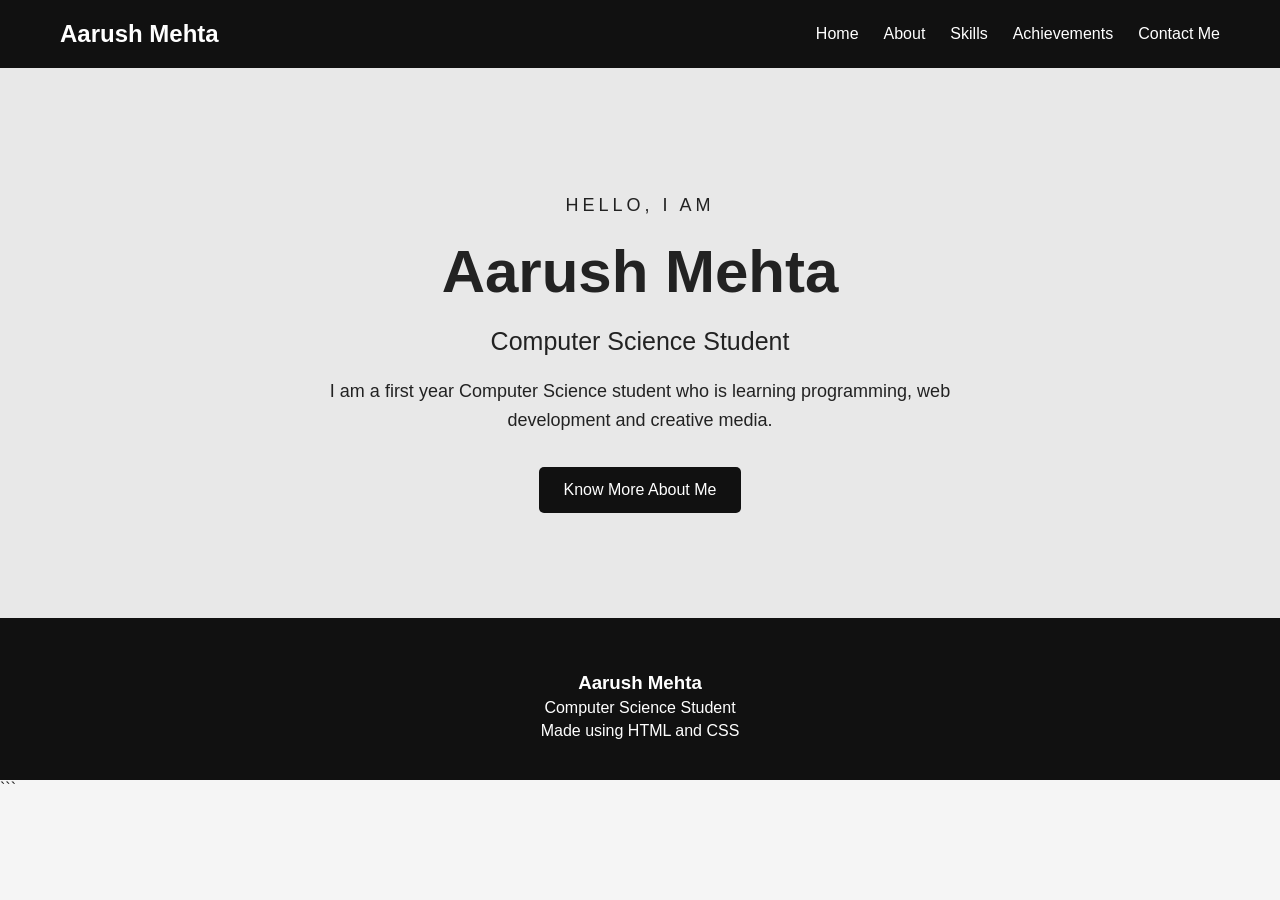
<file: index.html>
<!DOCTYPE html>
<html>

<head>
    <title>Aarush Mehta - Portfolio</title>

    <link rel="stylesheet" href="style.css">
</head>

<body>



    <nav>

        <h2>Aarush Mehta</h2>

        <div class="nav-links">
            <a href="index.html">Home</a>
            <a href="about.html">About</a>
            <a href="skills.html">Skills</a>
            <a href="achievements.html">Achievements</a>
            <a href="contact.html">Contact Me</a>
        </div>

    </nav>


    <!-- Home Section -->

    <section id="home" class="home">

        <div class="home-text">

            <p class="small-heading">HELLO, I AM</p>

            <h1>Aarush Mehta</h1>

            <h2>Computer Science Student</h2>

            <p>
                I am a first year Computer Science student who is
                learning programming, web development and creative media.
            </p>

            <a class="button" href="#about">Know More About Me</a>

        </div>

    </section>


    <footer>

        <h3>Aarush Mehta</h3>

        <p>
            Computer Science Student
        </p>

        <p>
            Made using HTML and CSS
        </p>

    </footer>

</body>

</html>
```
</file>
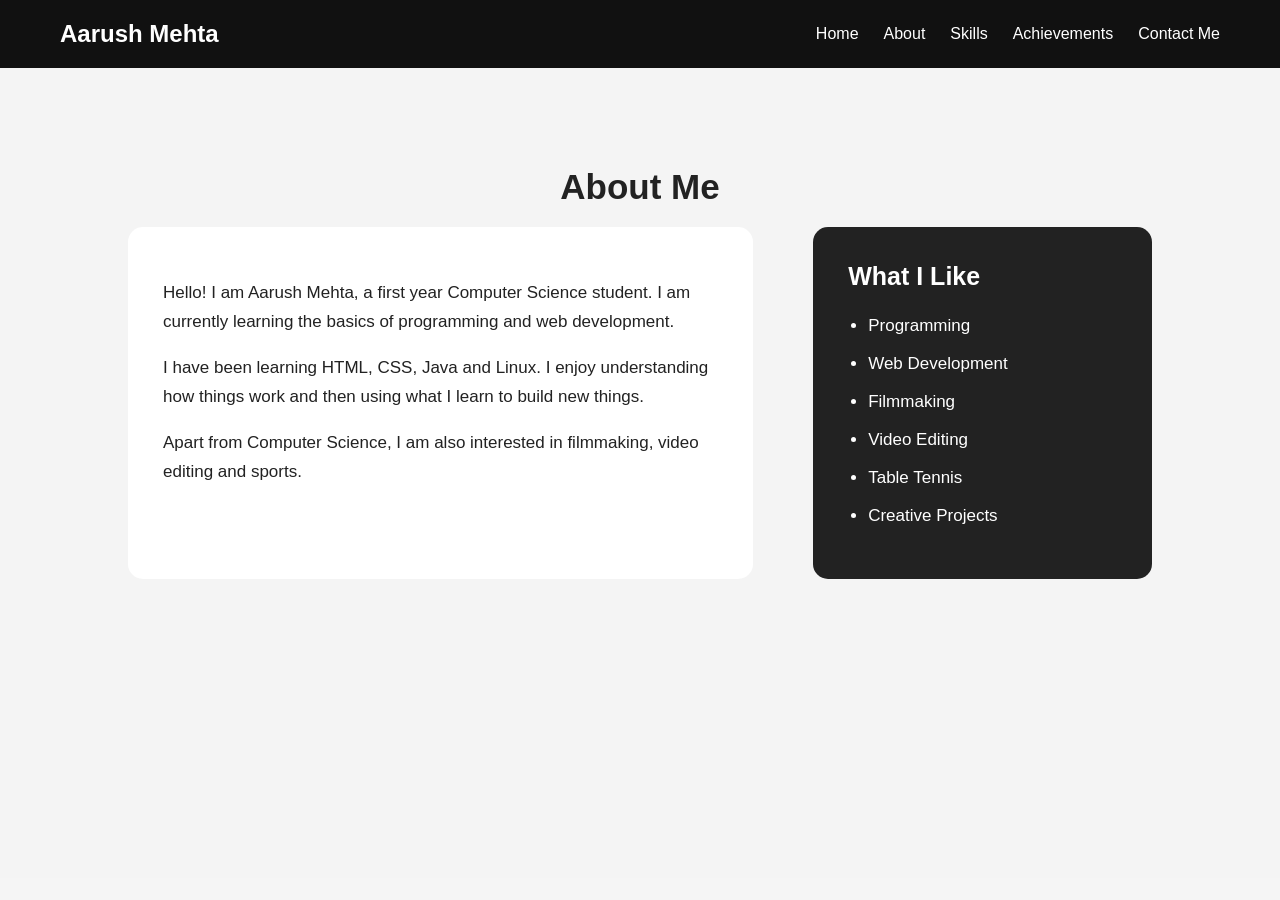
<file: about.html>
<!DOCTYPE html>
<html lang="en">
<head>

    <meta charset="UTF-8">
    <meta name="viewport" content="width=device-width, initial-scale=1.0">

    <title>Document</title>

    <link rel="stylesheet" href="style.css">

</head>

<body>

    <nav>

        <h2>Aarush Mehta</h2>

        <div class="nav-links">

            <a href="index.html">Home</a>
            <a href="about.html">About</a>
            <a href="skills.html">Skills</a>
            <a href="achievements.html">Achievements</a>
            <a href="contact.html">Contact Me</a>

        </div>

    </nav>


    <section id="about">

        <h2 class="section-heading">About Me</h2>

        <div class="about-container">

            <div class="about-text">

                <p>
                    Hello! I am Aarush Mehta, a first year Computer Science
                    student. I am currently learning the basics of programming
                    and web development.
                </p>

                <p>
                    I have been learning HTML, CSS, Java and Linux.
                    I enjoy understanding how things work and then
                    using what I learn to build new things.
                </p>

                <p>
                    Apart from Computer Science, I am also interested in
                    filmmaking, video editing and sports.
                </p>

            </div>

            <div class="about-box">

                <h3>What I Like</h3>

                <ul>

                    <li>Programming</li>
                    <li>Web Development</li>
                    <li>Filmmaking</li>
                    <li>Video Editing</li>
                    <li>Table Tennis</li>
                    <li>Creative Projects</li>

                </ul>

            </div>

        </div>

    </section>

</body>

</html>
</file>
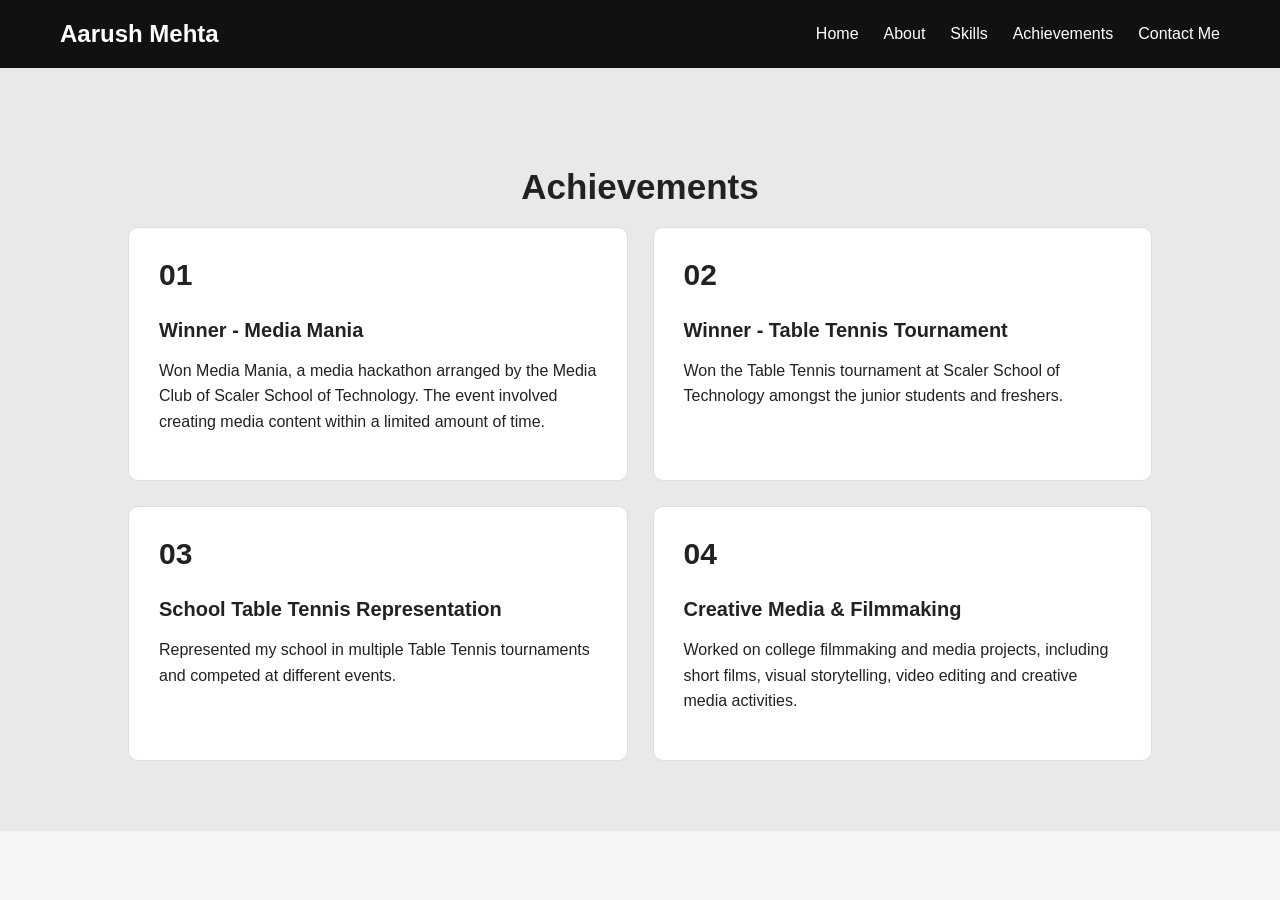
<file: achievements.html>
<!DOCTYPE html>
<html lang="en">
<head>
    <meta charset="UTF-8">
    <meta name="viewport" content="width=device-width, initial-scale=1.0">
    <title>Document</title>
     <link rel="stylesheet" href="style.css">
</head>
<body>
    <nav>

        <h2>Aarush Mehta</h2>

        <div class="nav-links">

            <a href="index.html">Home</a>
            <a href="about.html">About</a>
            <a href="skills.html">Skills</a>

            <a href="achievements.html">Achievements</a>
            <a href="contact.html">Contact Me</a>

        </div>

    </nav>



    <section id="achievements" class="achievements-section">




        <h2 class="section-heading">Achievements</h2>
         <div class="achievement-container">




            <div class="achievement">

                <h3>01</h3>


                <h4>Winner - Media Mania</h4>
                <p>
                    Won Media Mania, a media hackathon arranged by
                    the Media Club of Scaler School of Technology.
                    The event involved creating media content within
                    a limited amount of time.
                </p>

            </div>
                <div class="achievement">

                <h3>02</h3>



                <h4>Winner - Table Tennis Tournament</h4>

                <p>
                    Won the Table Tennis tournament at Scaler School
                    of Technology amongst the junior students and
                    freshers.
                </p>

            </div>
                <div class="achievement">

                <h3>03</h3>

                <h4>School Table Tennis Representation</h4>

                <p>
                    Represented my school in multiple Table Tennis
                    tournaments and competed at different events.
                </p>

            </div>





            <div class="achievement">

                <h3>04</h3>

                <h4>Creative Media & Filmmaking</h4>

                <p>
                    Worked on college filmmaking and media projects,
                    including short films, visual storytelling,
                    video editing and creative media activities.</p>

            </div>




        </div>


    </section>
</body>
</html>
</file>
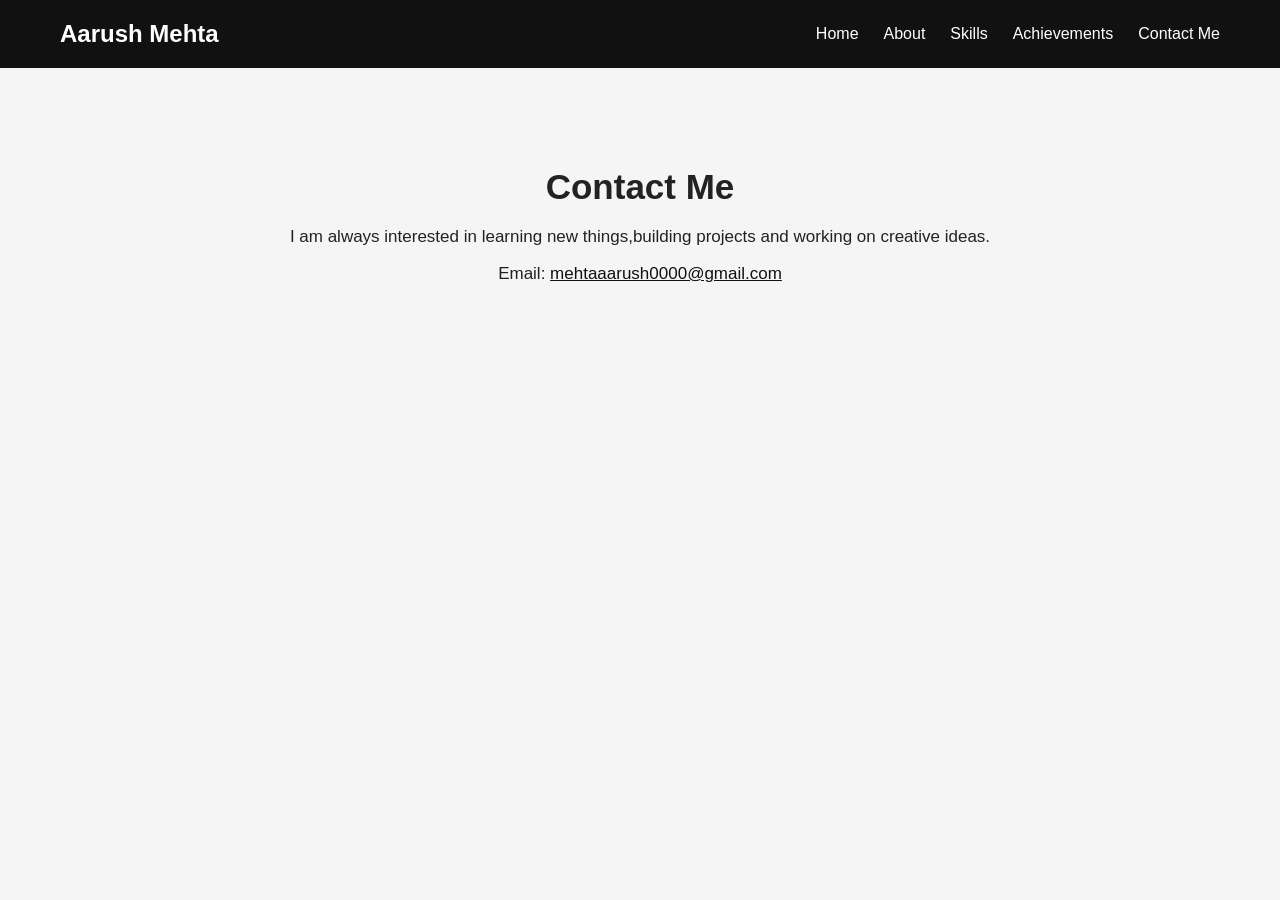
<file: contact.html>
<!DOCTYPE html>
<html lang="en">
<head>
    <meta charset="UTF-8">
    <meta name="viewport" content="width=device-width, initial-scale=1.0">
    <title>Document</title>
     <link rel="stylesheet" href="style.css">
</head>
<body>
    <nav>

        <h2>Aarush Mehta</h2>

        <div class="nav-links">

            <a href="index.html">Home</a>

            <a href="about.html">About</a>

            <a href="skills.html">Skills</a>

            <a href="achievements.html">Achievements</a>

            <a href="contact.html">Contact Me</a>
        </div>

    </nav>

    <section id="contact" class="contact">

        <h2 class="section-heading">Contact Me</h2>

        <p>I am always interested in learning new things,building projects and working on creative ideas. </p>

        <p>
            Email:
            <a href="mailto:mehtaaarush0000@gmail.com">
                mehtaaarush0000@gmail.com
            </a>
        </p>

    </section>

</body>

</html>
</file>
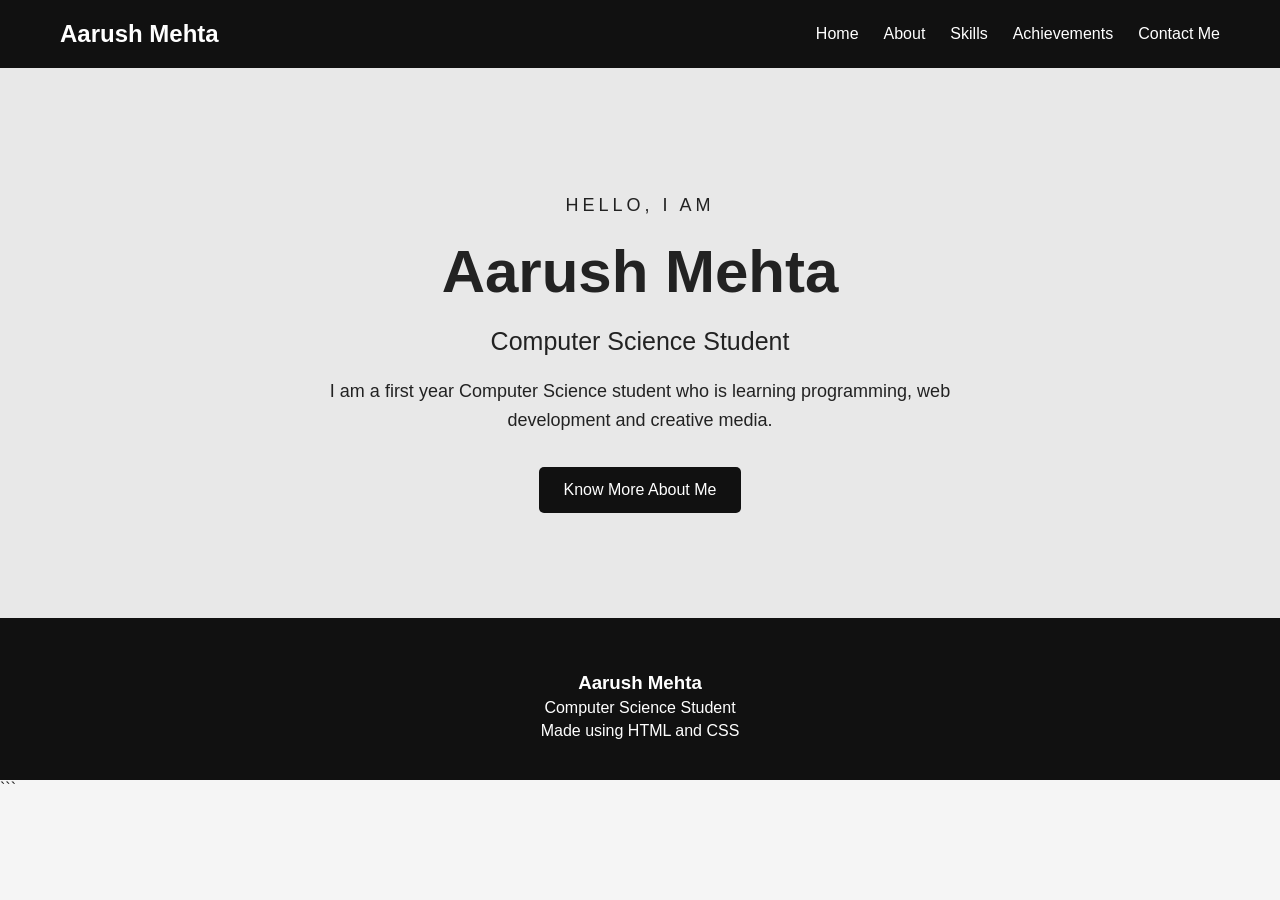
<file: home.html>
<!DOCTYPE html>
<html>

<head>
    <title>Aarush Mehta - Portfolio</title>

    <link rel="stylesheet" href="style.css">
</head>

<body>



    <nav>

        <h2>Aarush Mehta</h2>

        <div class="nav-links">
            <a href="home.html">Home</a>
            <a href="about.html">About</a>
            <a href="skills.html">Skills</a>
            <a href="achievements.html">Achievements</a>
            <a href="contact.html">Contact Me</a>
        </div>

    </nav>


    <!-- Home Section -->

    <section id="home" class="home">

        <div class="home-text">

            <p class="small-heading">HELLO, I AM</p>

            <h1>Aarush Mehta</h1>

            <h2>Computer Science Student</h2>

            <p>
                I am a first year Computer Science student who is
                learning programming, web development and creative media.
            </p>

            <a class="button" href="#about">Know More About Me</a>

        </div>

    </section>


    <footer>

        <h3>Aarush Mehta</h3>

        <p>
            Computer Science Student
        </p>

        <p>
            Made using HTML and CSS
        </p>

    </footer>

</body>

</html>
```
</file>
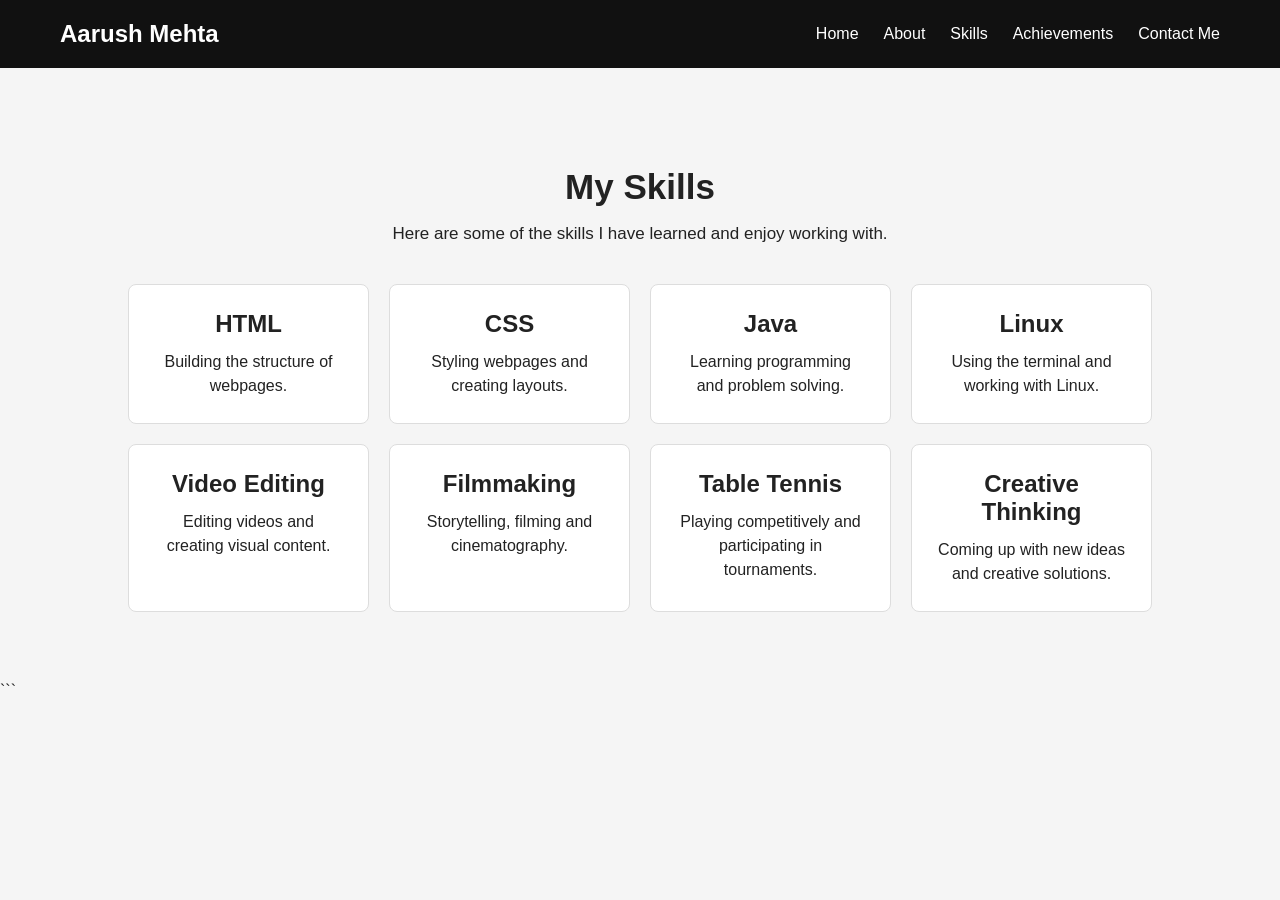
<file: skills.html>
<!DOCTYPE html>
<html lang="en">
<head>
    <meta charset="UTF-8">
    <meta name="viewport" content="width=device-width, initial-scale=1.0">
    <title>Skills</title>
    <link rel="stylesheet" href="style.css">
</head>

<body>

    <nav>

        <h2>Aarush Mehta</h2>

        <div class="nav-links">
            <a href="index.html">Home</a>
            <a href="about.html">About</a>
            <a href="skills.html">Skills</a>
            <a href="achievements.html">Achievements</a>
            <a href="contact.html">Contact Me</a>
        </div>

    </nav>


    <section class="skills-section">



        <h1>My Skills</h1>

        <p>
            Here are some of the skills I have learned and enjoy working with.
        </p>

        <div class="skills-container">
            

            <div class="skill-card">

                <h2>HTML</h2>
                <p>Building the structure of webpages.</p>
            </div>

            <div class="skill-card">


                <h2>CSS</h2>
                <p>Styling webpages and creating layouts.</p>

            </div>

            <div class="skill-card">
                <h2>Java</h2>
                <p>Learning programming and problem solving.</p>
            </div>

            <div class="skill-card">
                <h2>Linux</h2>
                <p>Using the terminal and working with Linux.</p>
            </div>

            <div class="skill-card">


                <h2>Video Editing</h2>

                <p>Editing videos and creating visual content.</p>
            </div>

            <div class="skill-card">


                <h2>Filmmaking</h2>
                <p>Storytelling, filming and cinematography.</p>

            </div>

            <div class="skill-card">
                <h2>Table Tennis</h2>
                <p>Playing competitively and participating in tournaments.</p>
            </div>

            <div class="skill-card">

                <h2>Creative Thinking</h2>


                <p>Coming up with new ideas and creative solutions.</p>

            </div>

        </div>

    </section>

</body>
</html>
```
</file>
<file: style.css>
* {
    box-sizing: border-box;
}

html {
    scroll-behavior: smooth;
}

body {
    margin: 0;
    font-family: Arial, sans-serif;
    background-color: #f5f5f5;
    color: #222;
}



nav {
    background-color: #111;
    color: white;
    padding: 20px 60px;

    display: flex;
    justify-content: space-between;
    align-items: center;
}

nav h2 {
    margin: 0;
}

.nav-links {
    display: flex;
    gap: 25px;
}

.nav-links a {
    color: white;
    text-decoration: none;
}

.nav-links a:hover {
    color: #aaa;
}




.home {
    min-height: 550px;

    display: flex;
    justify-content: center;
    align-items: center;

    text-align: center;

    background-color: #e8e8e8;
}

.home-text {
    width: 700px;
}

.small-heading {
    letter-spacing: 4px;
    font-size: 14px;
}

.home h1 {
    font-size: 60px;
    margin: 10px;
}

.home h2 {
    font-size: 25px;
    font-weight: normal;
}

.home p {
    font-size: 18px;
    line-height: 1.6;
}

.button {
    display: inline-block;

    background-color: #111;
    color: white;

    padding: 14px 25px;
    margin-top: 15px;

    text-decoration: none;
    border-radius: 5px;
}

.button:hover {
    background-color: #444;
}



section {
    padding: 70px 10%;
}

.section-heading {
    text-align: center;
    font-size: 35px;
    margin-bottom: 20px;
}

.section-description {
    text-align: center;
    margin-bottom: 40px;
}





#about {
    min-height: 90vh;
    padding: 70px 10%;

    background-color: #f4f4f4;
}

.about-top {
    display: flex;

    justify-content: space-between;
    align-items: center;

    gap: 50px;

    margin-bottom: 60px;
}

.small-title {
    font-size: 13px;

    letter-spacing: 4px;

    font-weight: bold;

    color: #777;
}

.about-top h1 {
    font-size: 48px;

    max-width: 650px;

    margin: 15px 0;

    line-height: 1.1;
}

.intro-box {
    background-color: #111;

    color: white;

    padding: 30px;

    width: 300px;

    border-radius: 15px;

    line-height: 1.6;
}


.about-container {
    display: flex;

    gap: 60px;

    align-items: stretch;
}

.about-text {
    width: 65%;

    background-color: white;

    padding: 35px;

    border-radius: 15px;
}

.about-text h2 {
    font-size: 28px;

    margin-top: 0;
}

.about-text p {
    line-height: 1.7;

    font-size: 17px;
}


.about-box {
    width: 35%;

    background-color: #222;

    color: white;

    padding: 35px;

    border-radius: 15px;
}

.about-box h3 {
    font-size: 25px;

    margin-top: 0;
}

.about-box ul {
    padding-left: 20px;
}

.about-box li {
    margin-bottom: 18px;

    font-size: 17px;
}


.learning-box {
    margin-top: 35px;

    background-color: #ddd;

    padding: 25px 30px;

    border-radius: 15px;

    display: flex;

    justify-content: space-between;

    align-items: center;

    gap: 30px;
}

.learning-box h2 {
    margin: 5px 0 0;
}

.learning-box p {
    font-size: 17px;

    font-weight: bold;
}







.skills-section {
    background-color: #f5f5f5;
    text-align: center;
}

.skills-section h1 {
    font-size: 35px;
    margin-bottom: 15px;
}

.skills-section > p {
    font-size: 17px;
    margin-bottom: 40px;
}

.skills-container {
    display: grid;

    grid-template-columns: 1fr 1fr 1fr 1fr;

    gap: 20px;
}

.skill-card {
    background-color: white;

    padding: 25px;

    border: 1px solid #ddd;
    border-radius: 8px;

    text-align: center;
}

.skill-card h2 {
    margin-top: 0;
    margin-bottom: 12px;
}

.skill-card p {
    line-height: 1.5;
    margin: 0;
}







.achievements-section {
    background-color: #e9e9e9;
}

.achievement-container {
    display: grid;

    grid-template-columns: 1fr 1fr;

    gap: 25px;
}

.achievement {
    background-color: white;

    padding: 30px;

    border-radius: 10px;

    border: 1px solid #ddd;
}

.achievement h3 {
    font-size: 30px;

    margin: 0;
}

.achievement h4 {
    font-size: 20px;

    margin-bottom: 10px;
}

.achievement p {
    line-height: 1.6;
}




.contact {
    text-align: center;
}

.contact p {
    font-size: 17px;
}

.contact a {
    color: #111;
}




footer {
    background-color: #111;

    color: white;

    text-align: center;

    padding: 35px;
}

footer h3 {
    margin-bottom: 5px;
}

footer p {
    margin: 5px;
}





@media (max-width: 700px) {

    .about-top {
        flex-direction: column;

        align-items: flex-start;
    }

    .about-top h1 {
        font-size: 38px;
    }

    .intro-box {
        width: 100%;
    }

    .about-container {
        flex-direction: column;
    }

    .about-text {
        width: 100%;
    }

    .about-box {
        width: 100%;
    }

    .learning-box {
        flex-direction: column;

        align-items: flex-start;
    }

}
</file>
